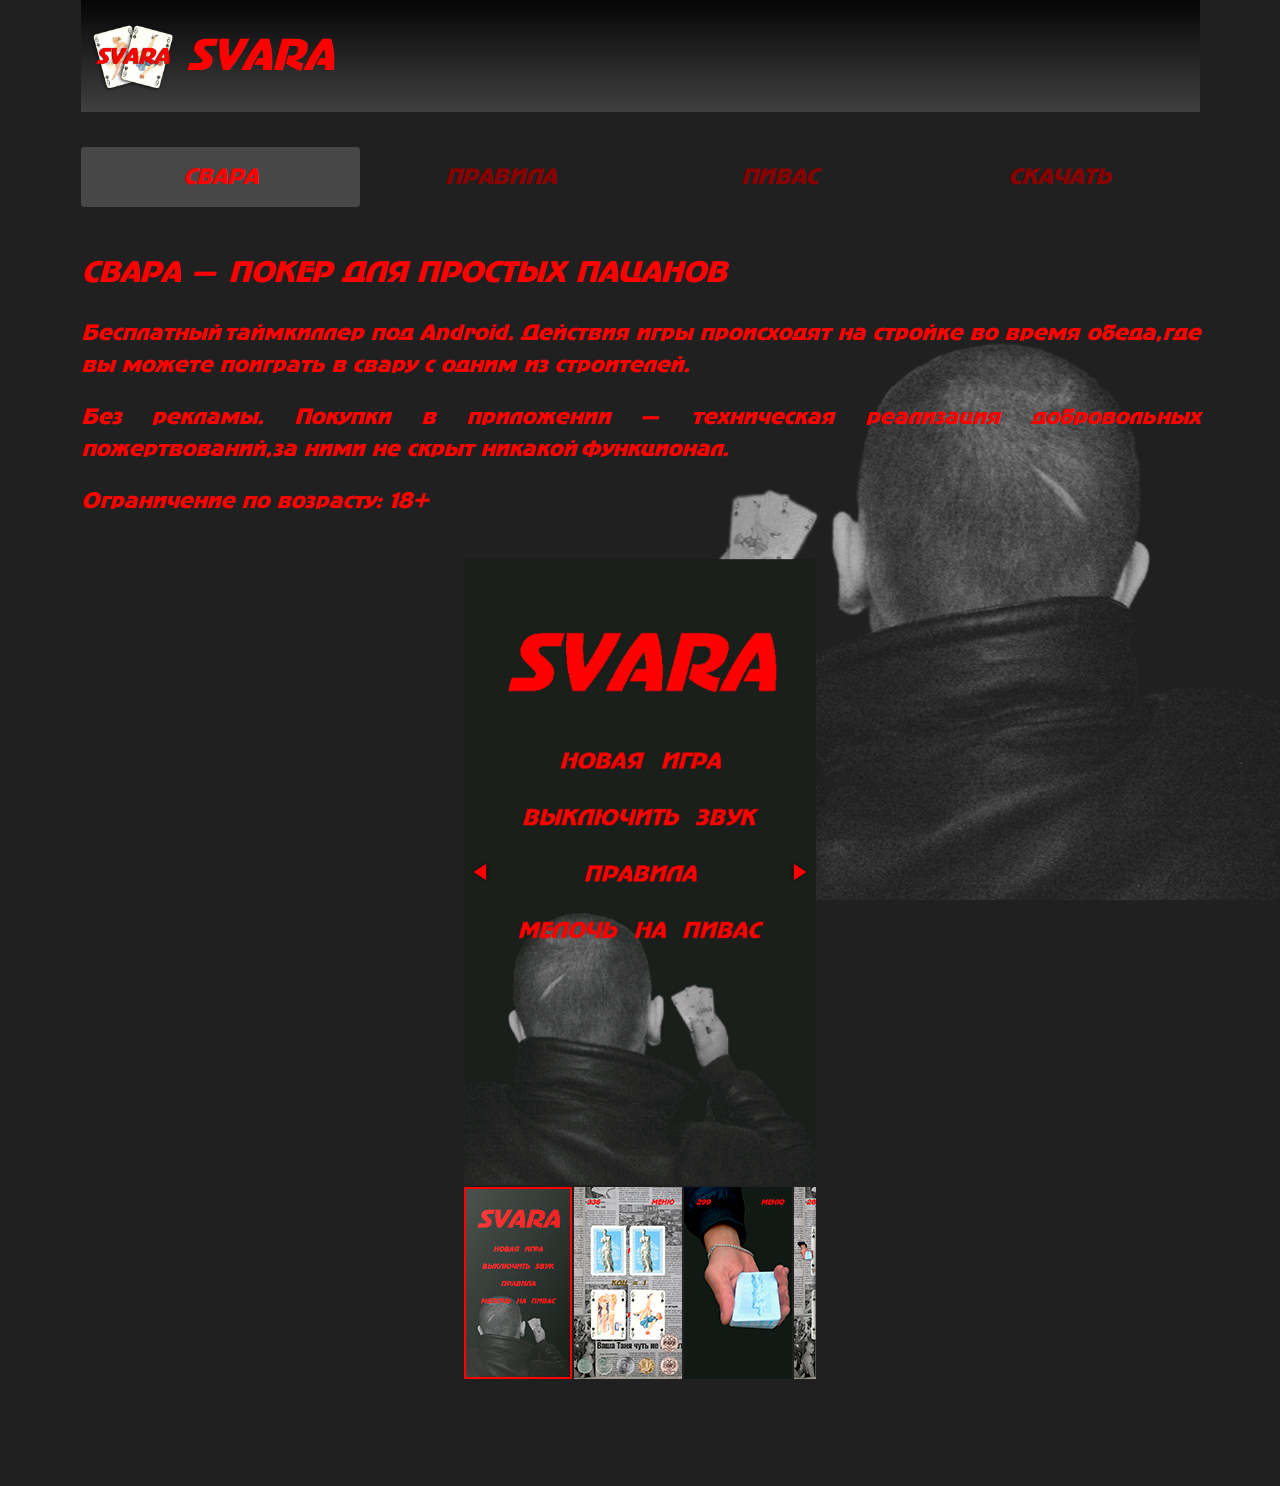
<file: index.html>
<!DOCTYPE html>
<html lang="ru_RU">
<head>
  <title>SVARA</title>
  <link href="img/ic-svara.png" rel="icon">
  <link href="css/bootstrap.min.css" rel="stylesheet" type="text/css">
  <link href="css/fotorama.css" rel="stylesheet" type="text/css">
  <link href="css/ie10-viewport-bug-workaround.min.css" rel="stylesheet" type="text/css">
  <link href="css/style.css" rel="stylesheet" type="text/css">
  <meta charset="UTF-8">
  <meta http-equiv="X-UA-Compatible" content="IE=edge">
  <meta name="viewport" content="width=device-width, initial-scale=1">
  <meta name="description" content="Сайт об игре в свару под Android">
  <meta name="keywords" content="сваранах, свара, карты, андроид, игра, приложение, svaranah, svara, cards, android, game, app">
  <meta name="twitter:title" content="SVARA">
  <meta name="twitter:description" content="Сайт об игре в свару под Android">
  <meta name="twitter:image" content="http://adkom666.github.io/svara/img/snippet.jpg">
  <meta property="og:locale" content="ru_RU">
  <meta property="og:title" content="SVARA">
  <meta property="og:description" content="Сайт об игре в свару под Android">
  <meta property="og:image" content="http://adkom666.github.io/svara/img/snippet.jpg">
  <!-- Yandex.Metrika counter -->
  <script type="text/javascript">
    (function(m,e,t,r,i,k,a){m[i]=m[i]||function(){(m[i].a=m[i].a||[]).push(arguments)};
    m[i].l=1*new Date();k=e.createElement(t),a=e.getElementsByTagName(t)[0],k.async=1,k.src=r,a.parentNode.insertBefore(k,a)})
    (window, document, "script", "https://mc.yandex.ru/metrika/tag.js", "ym");
    ym(87541995, "init", {
      clickmap:true,
      trackLinks:true,
      accurateTrackBounce:true
    });
  </script>
  <noscript><div><img src="https://mc.yandex.ru/watch/87541995" style="position:absolute; left:-9999px;" alt="" /></div></noscript>
  <!-- /Yandex.Metrika counter -->
</head>
<body>
<main class="main">
<div class="container">
  <div class="row">
    <div class="col-12">
      <div class="header unselectable">
        <div class="header-block">
          <img src="img/ic-svara.png" alt="Icon">
          <h1>SVARA</h1>
        </div>
      </div>
    </div>
  </div>
  <!-- About SVARA -->
  <div class="about-svara">
    <div class="row justify-content-center">
      <div class="col-12">
        <!-- Nav tabs -->
        <ul class="nav nav-pills nav-justified unselectable" id="svara-nav" role="tablist">
          <li class="nav-item" role="presentation">
            <button
              class="nav-link active"
              id="home-tab"
              data-bs-toggle="tab"
              data-bs-target="#home"
              type="button"
              role="tab"
              aria-controls="home"
              aria-selected="true"
              onclick="ym(87541995,'reachGoal','home-tab'); return true;">
              Свара
            </button>
          </li>
          <li class="nav-item" role="presentation">
            <button
              class="nav-link"
              id="rules-tab"
              data-bs-toggle="tab"
              data-bs-target="#rules"
              type="button"
              role="tab"
              aria-controls="rules"
              aria-selected="false"
              onclick="ym(87541995,'reachGoal','rules-tab'); return true;">
              Правила
            </button>
          </li>
          <li class="nav-item" role="presentation">
            <button
              class="nav-link"
              id="donations-tab"
              data-bs-toggle="tab"
              data-bs-target="#donations"
              type="button"
              role="tab"
              aria-controls="donations"
              aria-selected="false"
              onclick="ym(87541995,'reachGoal','donations-tab'); return true;">
              Пивас
            </button>
          </li>
          <li class="nav-item" role="presentation">
            <button
              class="nav-link"
              id="download-tab"
              data-bs-toggle="tab"
              data-bs-target="#download"
              type="button"
              role="tab"
              aria-controls="download"
              aria-selected="false"
              onclick="ym(87541995,'reachGoal','download-tab'); return true;">
              Скачать
            </button>
          </li>
        </ul>
      </div>
    </div>
    <div class="row justify-content-center">
      <div class="col col-12">
        <!-- Tab content -->
        <div class="tab-content">
          <!-- Tab 'Home' -->
          <div class="tab-pane fade show active" id="home" role="tabpanel" aria-labelledby="home-tab">
            <h2>СВАРА &mdash; ПОКЕР ДЛЯ ПРОСТЫХ ПАЦАНОВ</h2>
            <p>
              Бесплатный таймкиллер под Android. Действия игры происходят на стройке во время обеда, где вы можете поиграть в свару с одним из строителей.
            </p>
            <p>
              Без рекламы. Покупки в приложении &mdash; техническая реализация добровольных пожертвований, за ними не скрыт никакой функционал.
            </p>
            <p>
              Ограничение по возрасту: 18+
            </p>
            <div class="row justify-content-center svara-overview">
              <div class="col col-lg-4 col-md-6 col-sm-8 col-10">
                <div
                  class="fotorama"
                  data-width="100%"
                  data-nav="thumbs"
                  data-loop="true"
                  data-arrows="true"
                  data-click="false"
                  data-thumbheight="192">
                  <a href="img/screen-title.jpg">
                    <img src="img/thumb-screen-title.jpg" width="108" height="192">
                  </a>
                  <a href="img/screen-game.jpg">
                    <img src="img/thumb-screen-game.jpg" width="108" height="192">
                  </a>
                  <a href="img/screen-removal.jpg">
                    <img src="img/thumb-screen-removal.jpg" width="108" height="192">
                  </a>
                  <a href="img/screen-lose.jpg">
                    <img src="img/thumb-screen-lose.jpg" width="108" height="192">
                  </a>
                  <a href="https://www.youtube.com/embed/vJYkWb5OvRw" data-img="img/video-placeholder.jpg">
                    <img src="img/thumb-video.jpg" width="108" height="192">
                  </a>
                </div>
              </div>
            </div>
          </div>
          <!-- Tab 'Rules' -->
          <div class="tab-pane fade" id="rules" role="tabpanel" aria-labelledby="rules-tab">
            <h2>ПРАВИЛА</h2>
            <p>
              Правила везде свои. У нас так. Играем в два листа. За кон ставим по рублю [КОН = 1 &mdash; минимальная ставка]. Вообще раздает тот, кто выиграл, но в самом начале игроки тянутся по одной карте, и раздает тот, у кого карта больше. Если такого нет, то игроки тянутся заново.
            </p>
            <p>
              После сдачи слово получает следующий игрок (по часовой стрелке, но здесь, с двумя игроками, это не важно). Он может или скинуть карты, и тогда он сразу проебал, или сделать ставку. Потолок &mdash; 10 рублей. Если была свара или кто-то заварил (об этом потом), то потолок &mdash; столько денег, сколько было на кону перед раздачей карт.
            </p>
            <p>
              Следующий игрок или добивает, или перебивает, или проебывает. И так по кругу. Последнее слово &mdash; у раздававшего. Если он не выкинул карты, а добил или даже перебил предыдущую ставку, то те игроки, которые поставили меньше него, должны добить, или они проебли. Если после этого осталось хотя бы два игрока с картами на руках, то они открываются.
            </p>
            <p>
              Теперь как считать очки. Все картинки &mdash; по 10 очков, тузы &mdash; 11, шаха крестей &mdash; тоже 11. Складываются карты, которые липнут друг к другу по масти. Крестовые шаха и туз липнут ко всем. Самая пиздатая комбинация &mdash; две шахи с крестовой. Ебет всех. Дальше &mdash; две шахи без крестовой, потом &mdash; два туза с крестовым и два туза без крестового.
            </p>
            <p>
              Если очков одинаково &mdash; значит свара. Тогда кон делится между игроками с одинаковым количеством очей, а другие желающие играть должны ввариться, т.е. поставить столько денег, сколько приходится на одного человека из тех, у кого очков поровну.
            </p>
            <p>
              Например, играем втроем. На кону 22 рубля, и свара у двоих. Тогда свара делится между двумя игроками, а третий, чтобы ввариться, должен поставить 11 рублей [КОН = 11 &mdash; минимальная ставка]. А потолок (максимальная ставка) станет тогда 33 рубля. Но третий игрок может этот кон пропустить (потолок в 22 рубля останется).
            </p>
            <p>
              Игроки, у которых свара, тянутся, кому раздавать. Если свары нет, то за следующий кон игроки опять ставят по рублю, но при условии, что победитель не захотел заварить. Заварить &mdash; это значит оставить весь свой выигрыш на кону. Тогда тот, кто захочет в этом кону участвовать, должен ввариться (поставить столько же денег).
            </p>
            <p>
              Игрок, чье слово первое, имеет право темнить, или, как еще говорят, дать ходу. Это значит сделать ставку, не глядя в карты, причем остальные игроки должны будут поставить хотя бы вдвое больше. Например, дал три ходу &mdash; кон стал 6 рублей, и твой сосед уже меньше этого не кинет, иначе он проебал. Правда, если все остальные игроки не скинут после этого карты, то тот, кто темнил, все равно должен будет добить ставку в самом конце (или получить пизды). И рубль ходу у нас не дают. Вот такая вот хуйня.
            </p>
          </div>
          <!-- Tab 'Donations' -->
          <div class="tab-pane fade" id="donations" role="tabpanel" aria-labelledby="donations-tab">
            <h2>МЕЛОЧЬ НА ПИВАС</h2>
            <p>
              Пацаны, скиньте, ради Христа, мелочь на пивас! Можно прямо через игру.
            </p>
            <p>
              Или так:<br>
              2200 7701 6747 3000 ПОЧТА БАНК Андрей К.<br>
              Яндекс.Деньги 410019259751156<br>
              QIWI BEERMONEY<br>
              WebMoney R638479161822
            </p>
            <p>
              От души!
            </p>
          </div>
          <!-- Tab 'Download' -->
          <div class="tab-pane fade" id="download" role="tabpanel" aria-labelledby="download-tab">
            <h2>
              <a
                href="game/svara-1.1.0.1.apk"
                download
                onclick="ym(87541995,'reachGoal','direct-download-link'); return true;">
                СКАЧАТЬ НАПРЯМУЮ
              </a>
            </h2>
            <p>
              Последняя версия. Без вирусов, отвечаю!
            </p>
            <h2>
              <a
                href="https://com-pnz-arnold-svara.ru.aptoide.com"
                target="_blank"
                onclick="ym(87541995,'reachGoal','aptoide-download-link'); return true;">
                СКАЧАТЬ С APTOIDE
              </a>
            </h2>
            <p>
              Сюда выкладывать больше не могу, у них платная подписка.
            </p>
            <p>
              <a
                href="https://com-pnz-arnold-svara.ru.aptoide.com"
                target="_blank"
                onclick="ym(87541995,'reachGoal','aptoide-download-link'); return true;">
                <img
                  class="svara-download-img highlightable"
                  src="img/ic-aptoide.png"
                  alt="SVARA on Aptoide"
                  border="0">
              </a>
            </p>
            <p>
              <img
                class="svara-download-img"
                src="img/qr-code-aptoide.png"
                alt="SVARA on Aptoide"
                border="0">
            </p>
          </div>
        </div>
        <!-- End of tab content -->
        <script>
          var firstTabEl = document.querySelector('#svara-nav li:last-child button')
          var firstTab = new bootstrap.Tab(firstTabEl)
          firstTab.show()
        </script>
      </div>
    </div>
  </div>
  <!-- End of 'About SVARA' -->
</div>
</main>
<script src="js/jquery-1.12.4.min.js"></script>
<script src="js/bootstrap.min.js"></script>
<script src="js/fotorama.js"></script>
<script src="js/ie10-viewport-bug-workaround.min.js"></script>
</body>
</html>
</file>
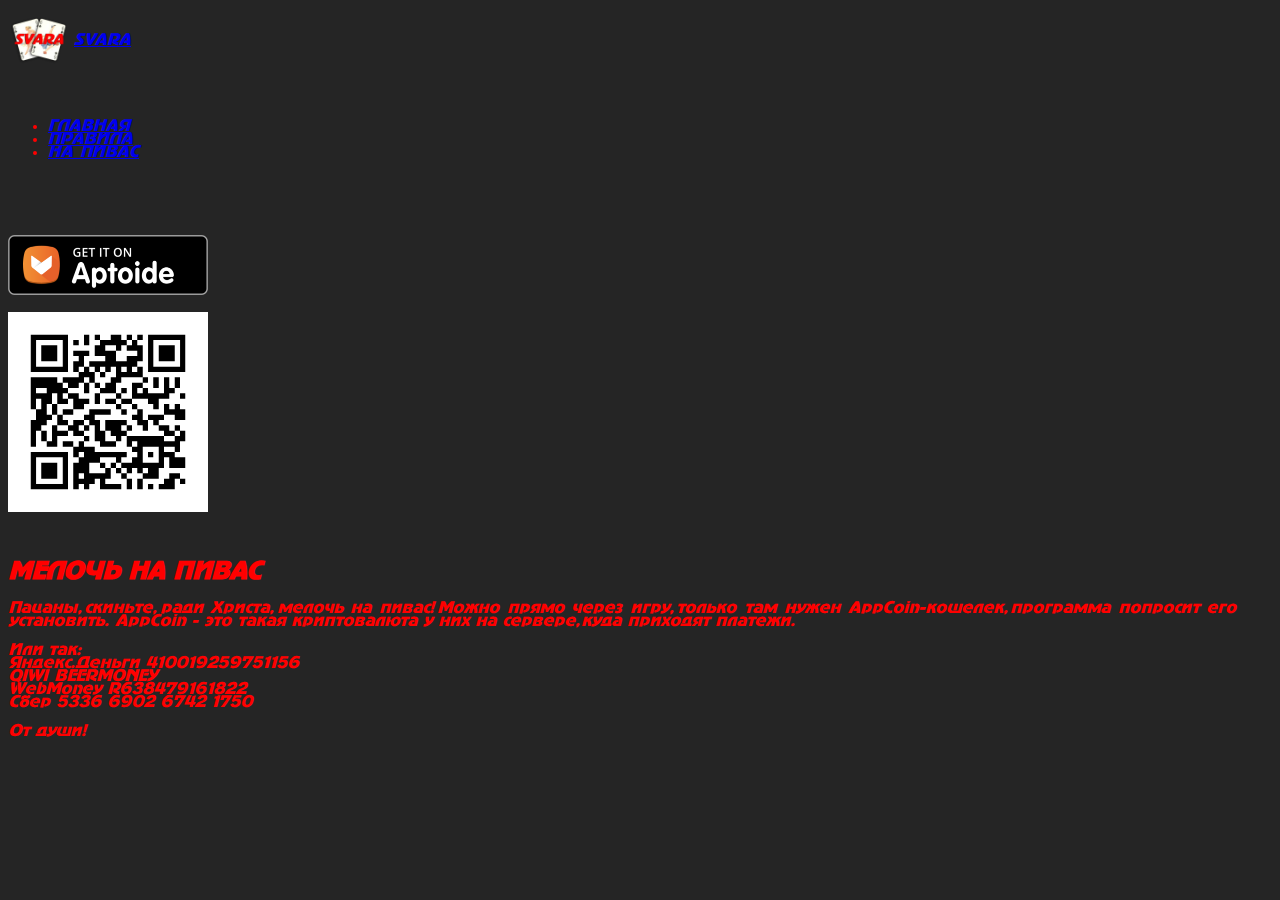
<file: donations.html>
<!DOCTYPE html>
<html>
    <head>
        <meta charset="utf-8">
        <meta name="viewport" content="width=device-width, initial-scale=1.0">
        <meta name="description" content="Сайт об игре в свару под Android">
        <meta name="keywords" content="свара, карты, андроид, игра, приложение, svara, cards, android, game, app">
        <meta property="og:locale" content="ru_RU">
        <meta property="og:title" content="SVARA">
        <meta property="og:description" content="Сайт об игре в свару под Android">
        <meta property="og:image" content="http://svaranah.ru/images/snippet.png">
        <meta name="twitter:title" content="SVARA">
        <meta name="twitter:description" content="Сайт об игре в свару под Android">
        <meta name="twitter:image" content="http://svaranah.ru/images/snippet.png">
        <title>SVARA</title>
        <link href="images/ic_svara.png" rel="icon">
        <link href="style.css" rel="stylesheet" type="text/css">
    </head>
    <body>
        <div id="header" class="vgrad">
            <a id="header_link" href="index.html">
                <table id="header_table">
                    <tr class="closer">
                        <td class="closer">
                            <img 
                                id="header_icon" 
                                src="images/ic_svara.png" 
                                alt="Icon" 
                                height="56px" 
                                border="0" />
                        </td>
                        <td class="closer" style="padding-left: 4px;" valign="center">
                            SVARA
                        </td>
                    </tr>
                </table>
            </a>
        </div>
        <div id="menu">
            <ul class="nav" style="margin-top: 48px;">
                <li><a class="other" href="index.html">ГЛАВНАЯ</a></li>
                <li><a class="other" href="rules.html">ПРАВИЛА</a></li>
                <li><a class="current" href="donations.html">НА ПИВАС</a></li>
            </ul>
            <br />
            <p style="margin-top: 48px;">
                <a href="https://com-pnz-arnold-svara.ru.aptoide.com" target="_blank">
                    <img 
                        src="images/ic_aptoide.png" 
                        alt="SVARA on Aptoide" 
                        width="200px"
                        border="0" />
                </a>
            </p>
            <p>
                <img 
                    src="images/qr_code_aptoide.png" 
                    alt="SVARA on Aptoide" 
                    width="200px"
                    border="0" />
            </p>
        </div>
        <div id="main_container">
            <h2>МЕЛОЧЬ НА ПИВАС</h2>
            <p class="text">
                Пацаны, скиньте, ради Христа, мелочь на пивас! Можно прямо через игру, 
                только там нужен AppCoin-кошелек, программа попросит его установить. 
                AppCoin - это такая криптовалюта у них на сервере, куда приходят платежи.
            </p>
            <p class="text">
                Или так:<br />
                Яндекс.Деньги 410019259751156<br />
                QIWI BEERMONEY<br />
                WebMoney R638479161822<br />
                Сбер 5336 6902 6742 1750
            </p>
            <p class="text">
                От души!
            </p>
        </div>
    </body>
</html>
</file>
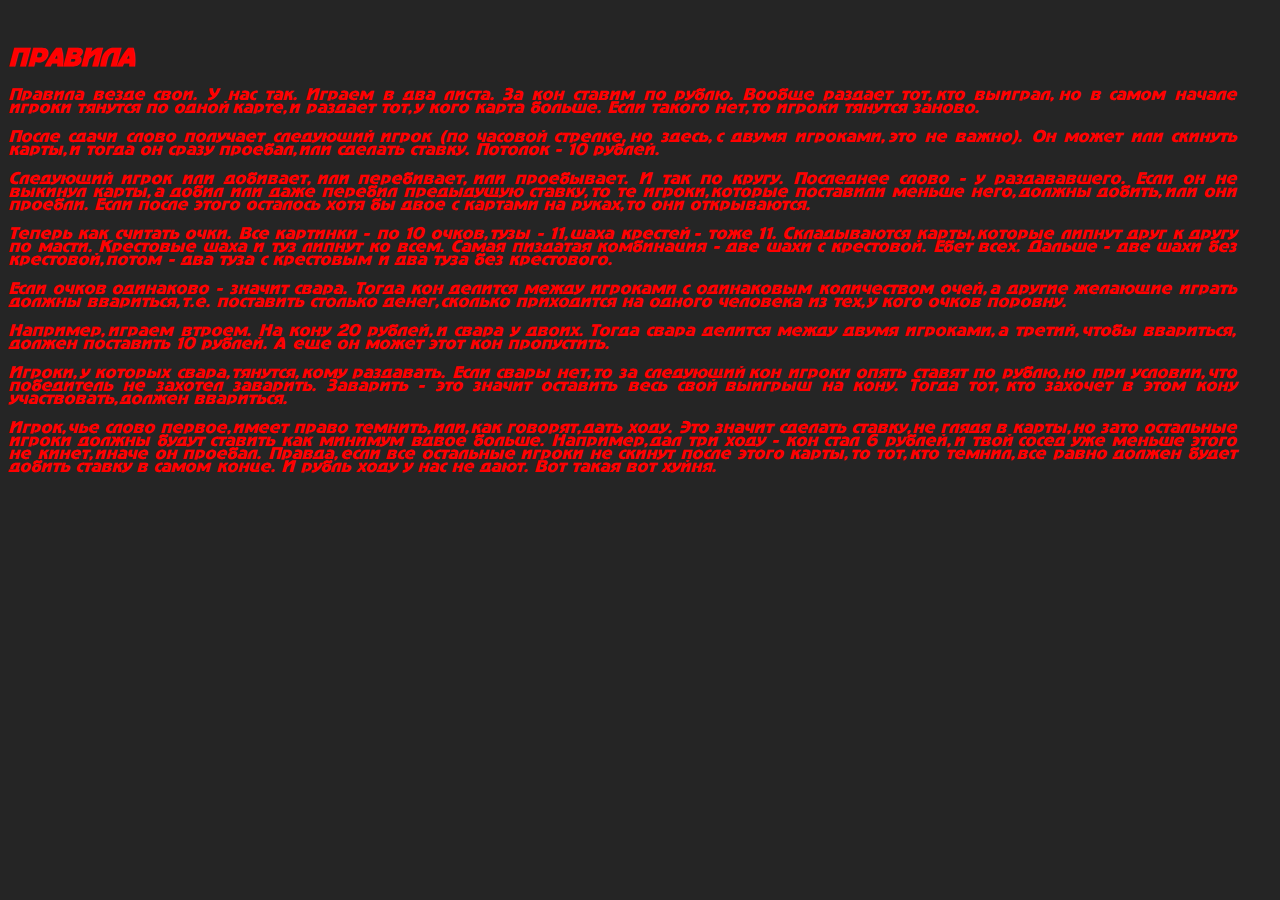
<file: rules.html>
<!DOCTYPE html">
<html>
    <head>
        <meta charset="utf-8">
        <title>SVARA</title>
        <link href="style.css" rel="stylesheet" type="text/css">
    </head>
    <body>
        <h2>ПРАВИЛА</h2>
        <p class="text">
            Правила везде свои. У нас так. Играем в два листа. За кон ставим по рублю. 
            Вообще раздает тот, кто выиграл, но в самом начале игроки тянутся по одной карте, и раздает тот, у кого карта больше. 
            Если такого нет, то игроки тянутся заново.
        </p>
        <p class="text">
            После сдачи слово получает следующий игрок (по часовой стрелке, но здесь, с двумя игроками, это не важно). 
            Он может или скинуть карты, и тогда он сразу проебал, или сделать ставку. Потолок - 10 рублей.
        </p>
        <p class="text">
            Следующий игрок или добивает, или перебивает, или проебывает. И так по кругу. Последнее слово - у раздававшего. 
            Если он не выкинул карты, а добил или даже перебил предыдущую ставку, то те игроки, которые поставили меньше него, 
            должны добить, или они проебли. Если после этого осталось хотя бы двое с картами на руках, то они открываются.
        </p>
        <p class="text">
            Теперь как считать очки. Все картинки - по 10 очков, тузы - 11, шаха крестей - тоже 11. 
            Складываются карты, которые липнут друг к другу по масти. Крестовые шаха и туз липнут ко всем. 
            Самая пиздатая комбинация - две шахи с крестовой. Ебет всех. 
            Дальше - две шахи без крестовой, потом - два туза с крестовым и два туза без крестового.
        </p>
        <p class="text">
            Если очков одинаково - значит свара. Тогда кон делится между игроками с одинаковым количеством очей, 
            а другие желающие играть должны ввариться, т.е. поставить столько денег, 
            сколько приходится на одного человека из тех, у кого очков поровну.
        </p>
        <p class="text">
            Например, играем втроем. На кону 20 рублей, и свара у двоих. 
            Тогда свара делится между двумя игроками, а третий, чтобы ввариться, должен поставить 10 рублей. 
            А еще он может этот кон пропустить.
        </p>
        <p class="text">
            Игроки, у которых свара, тянутся, кому раздавать. Если свары нет, то за следующий кон игроки опять ставят по рублю, 
            но при условии, что победитель не захотел заварить. Заварить - это значит оставить весь свой выигрыш на кону. 
            Тогда тот, кто захочет в этом кону участвовать, должен ввариться.
        </p>
        <p class="text">
            Игрок, чье слово первое, имеет право темнить, или, как говорят, дать ходу. Это значит сделать ставку, не глядя в карты, 
            но зато остальные игроки должны будут ставить как минимум вдвое больше. Например, дал три ходу - кон стал 6 рублей, 
            и твой сосед уже меньше этого не кинет, иначе он проебал. Правда, если все остальные игроки не скинут после этого карты, 
            то тот, кто темнил, все равно должен будет добить ставку в самом конце. И рубль ходу у нас не дают. Вот такая вот хуйня.
        </p>
</html>
</file>
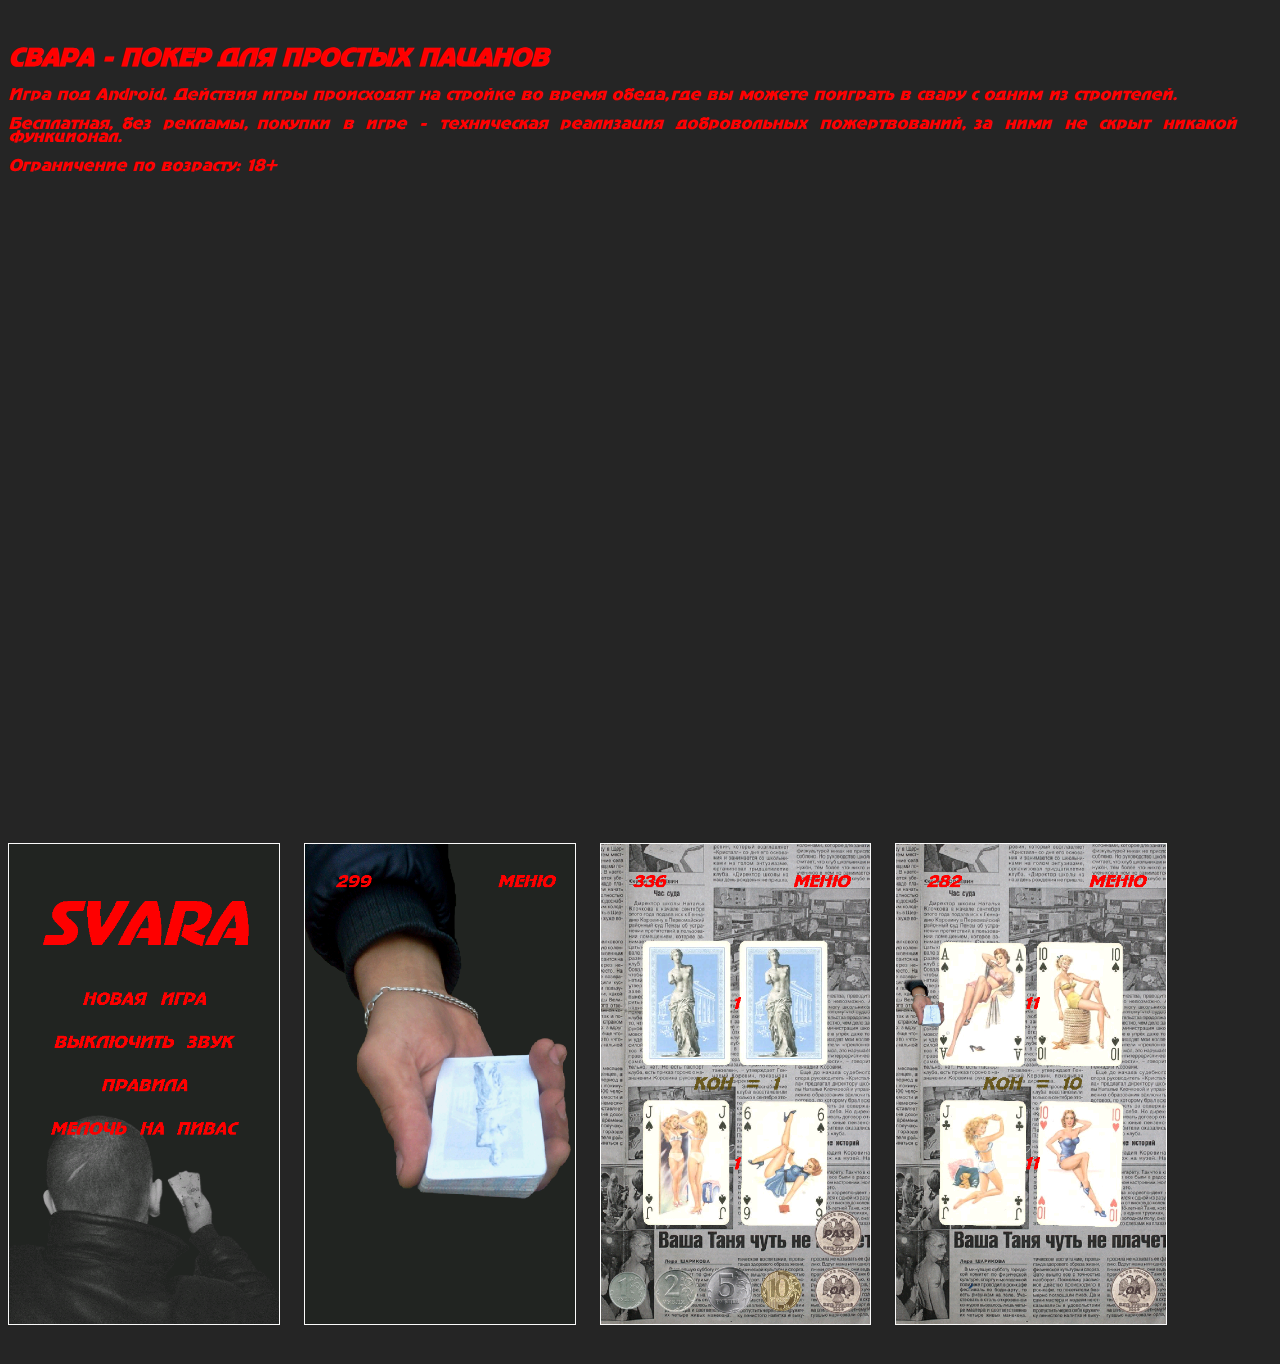
<file: title.html>
<!DOCTYPE html">
<html>
    <head>
        <meta charset="utf-8">
        <meta name="description" content="Сайт об игре в свару под Android">
        <meta name="keywords" content="свара, карты, андроид, игра, приложение, svara, cards, android, game, app">
        <title>SVARA</title>
        <link href="style.css" rel="stylesheet" type="text/css">
        <style>
            .exponat {
                margin-top: 22px;
                margin-right: 18px;
                margin-bottom: 22px;
            }
        </style>
    </head>
    <body>
        <h2>СВАРА - ПОКЕР ДЛЯ ПРОСТЫХ ПАЦАНОВ</h2>
        <p class="text">
            Игра под Android. Действия игры происходят на стройке во время обеда, где вы можете поиграть в свару с одним из строителей.
        </p>
        <p class="text">
            Бесплатная, без рекламы, покупки в игре - техническая реализация добровольных пожертвований, 
            за ними не скрыт никакой функционал.
        </p>
        <p class="text">
            Ограничение по возрасту: 18+
        </p>
        <br />
        <iframe 
            class="exponat" 
            src="https://www.youtube.com/embed/vJYkWb5OvRw" 
            width="315" 
            height="560" 
            frameborder="0" 
            allow="accelerometer; autoplay; encrypted-media; gyroscope; picture-in-picture" 
            allowfullscreen>
        </iframe>
        <br />
        <p>
            <img 
                class="exponat" 
                src="images/screen_title.png" 
                alt="Screenshot 1" 
                height="480px" 
                border="1" />
            <img 
                class="exponat" 
                src="images/screen_removal.png" 
                alt="Screenshot 2" 
                height="480px" 
                border="1" />
            <img 
                class="exponat" 
                src="images/screen_game.png" 
                alt="Screenshot 3" 
                height="480px" 
                border="1" />
            <img 
                class="exponat" 
                src="images/screen_lose.png" 
                alt="Screenshot 4" 
                height="480px" 
                border="1" />
        </p>
</html>
</file>
<file: css/fotorama.css>
/*!
 * Fotorama 4.6.4 | http://fotorama.io/license/
 */
.fotorama__arr:focus:after,.fotorama__fullscreen-icon:focus:after,.fotorama__html,.fotorama__img,.fotorama__nav__frame:focus .fotorama__dot:after,.fotorama__nav__frame:focus .fotorama__thumb:after,.fotorama__stage__frame,.fotorama__stage__shaft,.fotorama__video iframe{position:absolute;width:100%;height:100%;top:0;right:0;left:0;bottom:0}.fotorama--fullscreen,.fotorama__img{max-width:99999px!important;max-height:99999px!important;min-width:0!important;min-height:0!important;border-radius:0!important;box-shadow:none!important;padding:0!important}.fotorama__wrap .fotorama__grab{cursor:move;cursor:-webkit-grab;cursor:-o-grab;cursor:-ms-grab;cursor:grab}.fotorama__grabbing *{cursor:move;cursor:-webkit-grabbing;cursor:-o-grabbing;cursor:-ms-grabbing;cursor:grabbing}.fotorama__spinner{position:absolute!important;top:50%!important;left:50%!important}.fotorama__wrap--css3 .fotorama__arr,.fotorama__wrap--css3 .fotorama__fullscreen-icon,.fotorama__wrap--css3 .fotorama__nav__shaft,.fotorama__wrap--css3 .fotorama__stage__shaft,.fotorama__wrap--css3 .fotorama__thumb-border,.fotorama__wrap--css3 .fotorama__video-close,.fotorama__wrap--css3 .fotorama__video-play{-webkit-transform:translate3d(0,0,0);transform:translate3d(0,0,0)}.fotorama__caption,.fotorama__nav:after,.fotorama__nav:before,.fotorama__stage:after,.fotorama__stage:before,.fotorama__wrap--css3 .fotorama__html,.fotorama__wrap--css3 .fotorama__nav,.fotorama__wrap--css3 .fotorama__spinner,.fotorama__wrap--css3 .fotorama__stage,.fotorama__wrap--css3 .fotorama__stage .fotorama__img,.fotorama__wrap--css3 .fotorama__stage__frame{-webkit-transform:translateZ(0);transform:translateZ(0)}.fotorama__arr:focus,.fotorama__fullscreen-icon:focus,.fotorama__nav__frame{outline:0}.fotorama__arr:focus:after,.fotorama__fullscreen-icon:focus:after,.fotorama__nav__frame:focus .fotorama__dot:after,.fotorama__nav__frame:focus .fotorama__thumb:after{content:'';border-radius:inherit;background-color:rgba(0,175,234,.5)}.fotorama__wrap--video .fotorama__stage,.fotorama__wrap--video .fotorama__stage__frame--video,.fotorama__wrap--video .fotorama__stage__frame--video .fotorama__html,.fotorama__wrap--video .fotorama__stage__frame--video .fotorama__img,.fotorama__wrap--video .fotorama__stage__shaft{-webkit-transform:none!important;transform:none!important}.fotorama__wrap--css3 .fotorama__nav__shaft,.fotorama__wrap--css3 .fotorama__stage__shaft,.fotorama__wrap--css3 .fotorama__thumb-border{transition-property:-webkit-transform,width;transition-property:transform,width;transition-timing-function:cubic-bezier(0.1,0,.25,1);transition-duration:0ms}.fotorama__arr,.fotorama__fullscreen-icon,.fotorama__no-select,.fotorama__video-close,.fotorama__video-play,.fotorama__wrap{-webkit-user-select:none;-moz-user-select:none;-ms-user-select:none;user-select:none}.fotorama__select{-webkit-user-select:text;-moz-user-select:text;-ms-user-select:text;user-select:text}.fotorama__nav,.fotorama__nav__frame{margin:auto;padding:0}.fotorama__caption__wrap,.fotorama__nav__frame,.fotorama__nav__shaft{-moz-box-orient:vertical;display:inline-block;vertical-align:middle;*display:inline;*zoom:1}.fotorama__nav__frame,.fotorama__thumb-border{box-sizing:content-box}.fotorama__caption__wrap{box-sizing:border-box}.fotorama--hidden,.fotorama__load{position:absolute;left:-99999px;top:-99999px;z-index:-1}.fotorama__arr,.fotorama__fullscreen-icon,.fotorama__nav,.fotorama__nav__frame,.fotorama__nav__shaft,.fotorama__stage__frame,.fotorama__stage__shaft,.fotorama__video-close,.fotorama__video-play{-webkit-tap-highlight-color:transparent}.fotorama__arr,.fotorama__fullscreen-icon,.fotorama__video-close,.fotorama__video-play{background:url(../img/fotorama.png) no-repeat}@media (-webkit-min-device-pixel-ratio:1.5),(min-resolution:2dppx){.fotorama__arr,.fotorama__fullscreen-icon,.fotorama__video-close,.fotorama__video-play{background:url(../img/fotorama@2x.png) 0 0/96px 160px no-repeat}}.fotorama__thumb{background-color:#7f7f7f;background-color:rgba(127,127,127,.2)}@media print{.fotorama__arr,.fotorama__fullscreen-icon,.fotorama__thumb-border,.fotorama__video-close,.fotorama__video-play{background:none!important}}.fotorama{min-width:1px;overflow:hidden}.fotorama:not(.fotorama--unobtrusive)>*:not(:first-child){display:none}.fullscreen{width:100%!important;height:100%!important;max-width:100%!important;max-height:100%!important;margin:0!important;padding:0!important;overflow:hidden!important;background:#000}.fotorama--fullscreen{position:absolute!important;top:0!important;left:0!important;right:0!important;bottom:0!important;float:none!important;z-index:2147483647!important;background:#000;width:100%!important;height:100%!important;margin:0!important}.fotorama--fullscreen .fotorama__nav,.fotorama--fullscreen .fotorama__stage{background:#000}.fotorama__wrap{-webkit-text-size-adjust:100%;position:relative;direction:ltr;z-index:0}.fotorama__wrap--rtl .fotorama__stage__frame{direction:rtl}.fotorama__nav,.fotorama__stage{overflow:hidden;position:relative;max-width:100%}.fotorama__wrap--pan-y{-ms-touch-action:pan-y}.fotorama__wrap .fotorama__pointer{cursor:pointer}.fotorama__wrap--slide .fotorama__stage__frame{opacity:1!important}.fotorama__stage__frame{overflow:hidden}.fotorama__stage__frame.fotorama__active{z-index:8}.fotorama__wrap--fade .fotorama__stage__frame{display:none}.fotorama__wrap--fade .fotorama__fade-front,.fotorama__wrap--fade .fotorama__fade-rear,.fotorama__wrap--fade .fotorama__stage__frame.fotorama__active{display:block;left:0;top:0}.fotorama__wrap--fade .fotorama__fade-front{z-index:8}.fotorama__wrap--fade .fotorama__fade-rear{z-index:7}.fotorama__wrap--fade .fotorama__fade-rear.fotorama__active{z-index:9}.fotorama__wrap--fade .fotorama__stage .fotorama__shadow{display:none}.fotorama__img{-ms-filter:"alpha(Opacity=0)";filter:alpha(opacity=0);opacity:0;border:none!important}.fotorama__error .fotorama__img,.fotorama__loaded .fotorama__img{-ms-filter:"alpha(Opacity=100)";filter:alpha(opacity=100);opacity:1}.fotorama--fullscreen .fotorama__loaded--full .fotorama__img,.fotorama__img--full{display:none}.fotorama--fullscreen .fotorama__loaded--full .fotorama__img--full{display:block}.fotorama__wrap--only-active .fotorama__nav,.fotorama__wrap--only-active .fotorama__stage{max-width:99999px!important}.fotorama__wrap--only-active .fotorama__stage__frame{visibility:hidden}.fotorama__wrap--only-active .fotorama__stage__frame.fotorama__active{visibility:visible}.fotorama__nav{font-size:0;line-height:0;text-align:center;display:none;white-space:nowrap;z-index:5}.fotorama__nav__shaft{position:relative;left:0;top:0;text-align:left}.fotorama__nav__frame{position:relative;cursor:pointer}.fotorama__nav--dots{display:block}.fotorama__nav--dots .fotorama__nav__frame{width:18px;height:30px}.fotorama__nav--dots .fotorama__nav__frame--thumb,.fotorama__nav--dots .fotorama__thumb-border{display:none}.fotorama__nav--thumbs{display:block}.fotorama__nav--thumbs .fotorama__nav__frame{padding-left:0!important}.fotorama__nav--thumbs .fotorama__nav__frame:last-child{padding-right:0!important}.fotorama__nav--thumbs .fotorama__nav__frame--dot{display:none}.fotorama__dot{display:block;width:4px;height:4px;position:relative;top:12px;left:6px;border-radius:6px;border:1px solid #7f7f7f}.fotorama__nav__frame:focus .fotorama__dot:after{padding:1px;top:-1px;left:-1px}.fotorama__nav__frame.fotorama__active .fotorama__dot{width:0;height:0;border-width:3px}.fotorama__nav__frame.fotorama__active .fotorama__dot:after{padding:3px;top:-3px;left:-3px}.fotorama__thumb{overflow:hidden;position:relative;width:100%;height:100%}.fotorama__nav__frame:focus .fotorama__thumb{z-index:2}.fotorama__thumb-border{position:absolute;z-index:9;top:0;left:0;border-style:solid;border-color:#00afea;background-image:linear-gradient(to bottom right,rgba(255,255,255,.25),rgba(64,64,64,.1))}.fotorama__caption{position:absolute;z-index:12;bottom:0;left:0;right:0;font-family:'Helvetica Neue',Arial,sans-serif;font-size:14px;line-height:1.5;color:#000}.fotorama__caption a{text-decoration:none;color:#000;border-bottom:1px solid;border-color:rgba(0,0,0,.5)}.fotorama__caption a:hover{color:#333;border-color:rgba(51,51,51,.5)}.fotorama__wrap--rtl .fotorama__caption{left:auto;right:0}.fotorama__wrap--no-captions .fotorama__caption,.fotorama__wrap--video .fotorama__caption{display:none}.fotorama__caption__wrap{background-color:#fff;background-color:rgba(255,255,255,.9);padding:5px 10px}@-webkit-keyframes spinner{0%{-webkit-transform:rotate(0);transform:rotate(0)}100%{-webkit-transform:rotate(360deg);transform:rotate(360deg)}}@keyframes spinner{0%{-webkit-transform:rotate(0);transform:rotate(0)}100%{-webkit-transform:rotate(360deg);transform:rotate(360deg)}}.fotorama__wrap--css3 .fotorama__spinner{-webkit-animation:spinner 24s infinite linear;animation:spinner 24s infinite linear}.fotorama__wrap--css3 .fotorama__html,.fotorama__wrap--css3 .fotorama__stage .fotorama__img{transition-property:opacity;transition-timing-function:linear;transition-duration:.3s}.fotorama__wrap--video .fotorama__stage__frame--video .fotorama__html,.fotorama__wrap--video .fotorama__stage__frame--video .fotorama__img{-ms-filter:"alpha(Opacity=0)";filter:alpha(opacity=0);opacity:0}.fotorama__select{cursor:auto}.fotorama__video{top:32px;right:0;bottom:0;left:0;position:absolute;z-index:10}@-moz-document url-prefix(){.fotorama__active{box-shadow:0 0 0 transparent}}.fotorama__arr,.fotorama__fullscreen-icon,.fotorama__video-close,.fotorama__video-play{position:absolute;z-index:11;cursor:pointer}.fotorama__arr{position:absolute;width:32px;height:32px;top:50%;margin-top:-16px}.fotorama__arr--prev{left:2px;background-position:0 0}.fotorama__arr--next{right:2px;background-position:-32px 0}.fotorama__arr--disabled{pointer-events:none;cursor:default;*display:none;opacity:.1}.fotorama__fullscreen-icon{width:32px;height:32px;top:2px;right:2px;background-position:0 -32px;z-index:20}.fotorama__arr:focus,.fotorama__fullscreen-icon:focus{border-radius:50%}.fotorama--fullscreen .fotorama__fullscreen-icon{background-position:-32px -32px}.fotorama__video-play{width:96px;height:96px;left:50%;top:50%;margin-left:-48px;margin-top:-48px;background-position:0 -64px;opacity:0}.fotorama__wrap--css2 .fotorama__video-play,.fotorama__wrap--video .fotorama__stage .fotorama__video-play{display:none}.fotorama__error .fotorama__video-play,.fotorama__loaded .fotorama__video-play,.fotorama__nav__frame .fotorama__video-play{opacity:1;display:block}.fotorama__nav__frame .fotorama__video-play{width:32px;height:32px;margin-left:-16px;margin-top:-16px;background-position:-64px -32px}.fotorama__video-close{width:32px;height:32px;top:0;right:0;background-position:-64px 0;z-index:20;opacity:0}.fotorama__wrap--css2 .fotorama__video-close{display:none}.fotorama__wrap--css3 .fotorama__video-close{-webkit-transform:translate3d(32px,-32px,0);transform:translate3d(32px,-32px,0)}.fotorama__wrap--video .fotorama__video-close{display:block;opacity:1}.fotorama__wrap--css3.fotorama__wrap--video .fotorama__video-close{-webkit-transform:translate3d(0,0,0);transform:translate3d(0,0,0)}.fotorama__wrap--no-controls.fotorama__wrap--toggle-arrows .fotorama__arr,.fotorama__wrap--no-controls.fotorama__wrap--toggle-arrows .fotorama__fullscreen-icon{opacity:0}.fotorama__wrap--no-controls.fotorama__wrap--toggle-arrows .fotorama__arr:focus,.fotorama__wrap--no-controls.fotorama__wrap--toggle-arrows .fotorama__fullscreen-icon:focus{opacity:1}.fotorama__wrap--video .fotorama__arr,.fotorama__wrap--video .fotorama__fullscreen-icon{opacity:0!important}.fotorama__wrap--css2.fotorama__wrap--no-controls.fotorama__wrap--toggle-arrows .fotorama__arr,.fotorama__wrap--css2.fotorama__wrap--no-controls.fotorama__wrap--toggle-arrows .fotorama__fullscreen-icon{display:none}.fotorama__wrap--css2.fotorama__wrap--no-controls.fotorama__wrap--toggle-arrows .fotorama__arr:focus,.fotorama__wrap--css2.fotorama__wrap--no-controls.fotorama__wrap--toggle-arrows .fotorama__fullscreen-icon:focus{display:block}.fotorama__wrap--css2.fotorama__wrap--video .fotorama__arr,.fotorama__wrap--css2.fotorama__wrap--video .fotorama__fullscreen-icon{display:none!important}.fotorama__wrap--css3.fotorama__wrap--no-controls.fotorama__wrap--slide.fotorama__wrap--toggle-arrows .fotorama__fullscreen-icon:not(:focus){-webkit-transform:translate3d(32px,-32px,0);transform:translate3d(32px,-32px,0)}.fotorama__wrap--css3.fotorama__wrap--no-controls.fotorama__wrap--slide.fotorama__wrap--toggle-arrows .fotorama__arr--prev:not(:focus){-webkit-transform:translate3d(-48px,0,0);transform:translate3d(-48px,0,0)}.fotorama__wrap--css3.fotorama__wrap--no-controls.fotorama__wrap--slide.fotorama__wrap--toggle-arrows .fotorama__arr--next:not(:focus){-webkit-transform:translate3d(48px,0,0);transform:translate3d(48px,0,0)}.fotorama__wrap--css3.fotorama__wrap--video .fotorama__fullscreen-icon{-webkit-transform:translate3d(32px,-32px,0)!important;transform:translate3d(32px,-32px,0)!important}.fotorama__wrap--css3.fotorama__wrap--video .fotorama__arr--prev{-webkit-transform:translate3d(-48px,0,0)!important;transform:translate3d(-48px,0,0)!important}.fotorama__wrap--css3.fotorama__wrap--video .fotorama__arr--next{-webkit-transform:translate3d(48px,0,0)!important;transform:translate3d(48px,0,0)!important}.fotorama__wrap--css3 .fotorama__arr:not(:focus),.fotorama__wrap--css3 .fotorama__fullscreen-icon:not(:focus),.fotorama__wrap--css3 .fotorama__video-close:not(:focus),.fotorama__wrap--css3 .fotorama__video-play:not(:focus){transition-property:-webkit-transform,opacity;transition-property:transform,opacity;transition-duration:.3s}.fotorama__nav:after,.fotorama__nav:before,.fotorama__stage:after,.fotorama__stage:before{content:"";display:block;position:absolute;text-decoration:none;top:0;bottom:0;width:10px;height:auto;z-index:10;pointer-events:none;background-repeat:no-repeat;background-size:1px 100%,5px 100%}.fotorama__nav:before,.fotorama__stage:before{background-image:linear-gradient(transparent,rgba(0,0,0,.2) 25%,rgba(0,0,0,.3) 75%,transparent),radial-gradient(farthest-side at 0 50%,rgba(0,0,0,.4),transparent);background-position:0 0,0 0;left:-10px}.fotorama__nav.fotorama__shadows--left:before,.fotorama__stage.fotorama__shadows--left:before{left:0}.fotorama__nav:after,.fotorama__stage:after{background-image:linear-gradient(transparent,rgba(0,0,0,.2) 25%,rgba(0,0,0,.3) 75%,transparent),radial-gradient(farthest-side at 100% 50%,rgba(0,0,0,.4),transparent);background-position:100% 0,100% 0;right:-10px}.fotorama__nav.fotorama__shadows--right:after,.fotorama__stage.fotorama__shadows--right:after{right:0}.fotorama--fullscreen .fotorama__nav:after,.fotorama--fullscreen .fotorama__nav:before,.fotorama--fullscreen .fotorama__stage:after,.fotorama--fullscreen .fotorama__stage:before,.fotorama__wrap--fade .fotorama__stage:after,.fotorama__wrap--fade .fotorama__stage:before,.fotorama__wrap--no-shadows .fotorama__nav:after,.fotorama__wrap--no-shadows .fotorama__nav:before,.fotorama__wrap--no-shadows .fotorama__stage:after,.fotorama__wrap--no-shadows .fotorama__stage:before{display:none}
</file>
<file: css/style.css>
@font-face{font-family:'AdverGothicItalic';src:url('../fonts/advergothic-italic.eot');src:url('../fonts/advergothic-italic.eot') format('embedded-opentype'),url('../fonts/advergothic-italic.woff2') format('woff2'),url('../fonts/advergothic-italic.woff') format('woff'),url('../fonts/advergothic-italic.ttf') format('truetype'),url('../fonts/advergothic-italic.svg#advergothicitalic') format('svg')}html{font-size:14px;min-height:100%;background-color:#202020;background-attachment:fixed;background-image:url('../img/background.jpg');background-repeat:no-repeat;background-position:bottom right}body{font-family:'AdverGothicItalic',arial;font-size:1.5rem;line-height:1.5;text-align:justify;color:#f00;background-color:transparent;overflow-y:scroll}@media (max-width:720px){body{font-size:1.25rem}}@media (max-width:480px){body{font-size:1rem}}.main{padding-bottom:2rem}.header{display:table;width:100%;height:8rem;color:#f00;background:#404040;background:-webkit-gradient(linear, left bottom, left top, from(#404040), to(#050505));background:linear-gradient(to top, #404040, #050505)}.header-block{display:table-cell;vertical-align:middle}.header img{height:6rem;margin:0 .25rem;margin-left:.75rem;border:0}.header h1{display:inline;vertical-align:middle;font-size:3rem;text-align:left;text-transform:uppercase}#svara-nav li button{padding:1rem .5rem;color:#800;text-transform:uppercase}#svara-nav li button:hover{color:#c40000;border-color:#525252;background-color:#525252}#svara-nav li button:active{color:#f00}#svara-nav li button.active{color:#f00;border-color:#474747;background-color:#474747}.about-svara{margin:2.5rem 0}.about-svara h2{font-size:2rem;text-align:left;text-transform:uppercase;margin:3.5rem 0 2rem 0}.about-svara p{margin:1.5rem 0}.about-svara a{color:#f00}.about-svara a:hover{color:#ff5252}.about-svara a img.img-default{display:inherit}.about-svara a img.img-hover{display:none}.about-svara a:hover img.img-hover{display:inherit}.about-svara a:hover img.img-default{display:none}@media (max-width:720px){.about-svara h2{font-size:1.75rem}}.svara-overview{margin:3rem 0}.unselectable{-webkit-user-select:none;-moz-user-select:none;-ms-user-select:none;user-select:none}.fotorama__thumb-border{border-color:#f00}
</file>
<file: style.css>
@font-face { 
    font-family: AdverGothicItalic;
    src: url('advergothic-italic.ttf') format('truetype');
}

body {
    background-color: #252525;
    font-family: 'AdverGothicItalic', arial;
    color: #ff0000;
    padding-right: 36px;
}

.text {
    text-align: justify;
}

img {
    border-color: #fafafa;
}

h2 {
    margin-top: 48px;
}

a:hover, a:active, a:focus {
     outline: 0;
}
</file>
<file: css/ie10-viewport-bug-workaround.min.css>
/*!
 * IE10 viewport hack for Surface/desktop Windows 8 bug
 * Copyright 2014-2015 Twitter, Inc.
 * Licensed under MIT (https://github.com/twbs/bootstrap/blob/master/LICENSE)
 */@-ms-viewport{width:device-width}@-o-viewport{width:device-width}@viewport{width:device-width}
</file>
